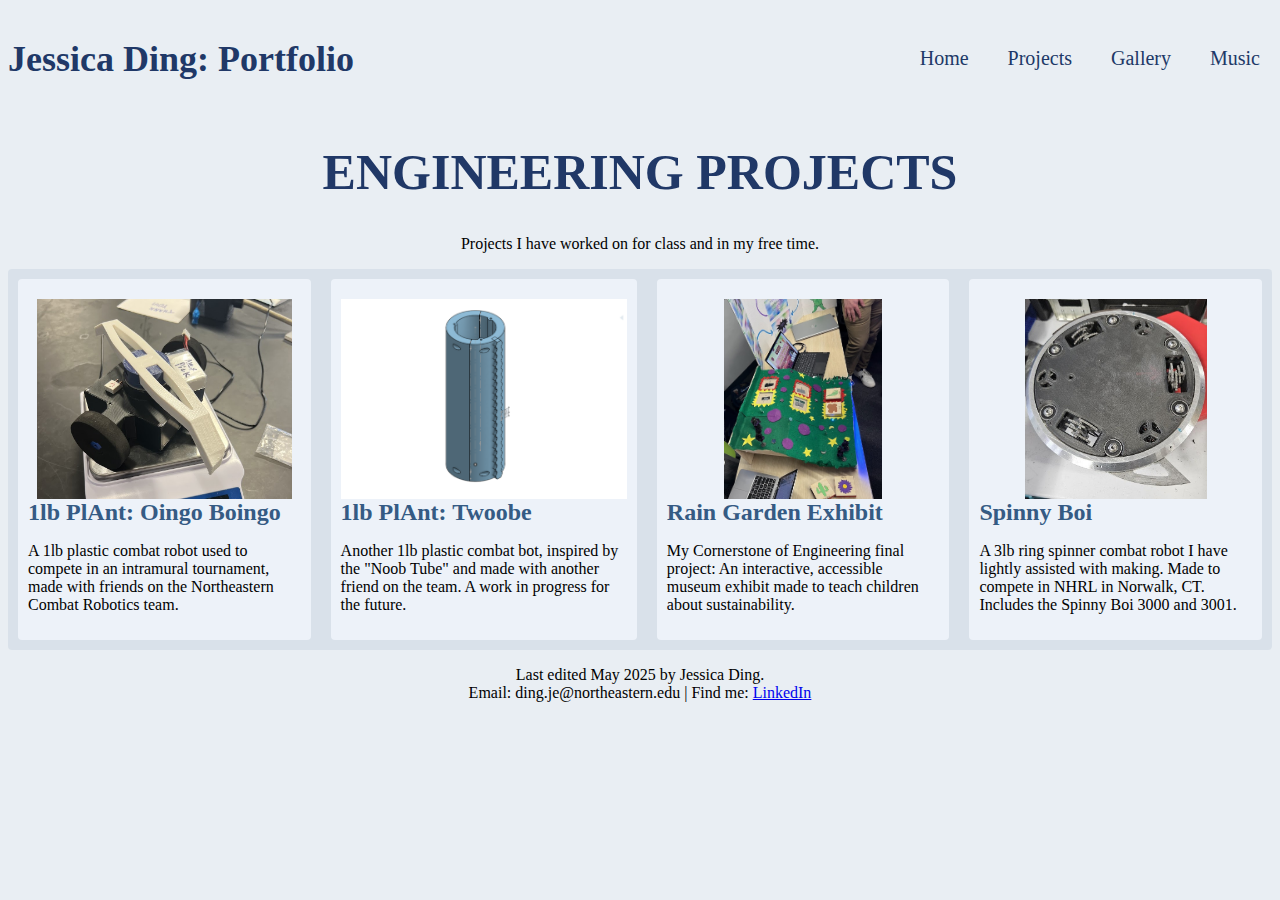
<file: engineering-projects.html>
<!DOCTYPE html>
<html>
<head>
  <meta charset="utf-8">
  <meta name="viewport" content="width=device-width, initial-scale=1">

  <link href="https://cdn.jsdelivr.net/npm/bootstrap@5.3.0-alpha3/dist/css/bootstrap.min.css" rel="stylesheet" integrity="sha384-KK94CHFLLe+nY2dmCWGMq91rCGa5gtU4mk92HdvYe+M/SXH301p5ILy+dN9+nJOZ" crossorigin="anonymous">
  <link rel="stylesheet" href="style.css">

  <script type=text/javascript src=main.js>
  </script>
  
  <title>Engineering Projects</title>

</head>

<body>

<my-header></my-header>
<div class="pt-5 pb-3">
    <h1>ENGINEERING PROJECTS</h1>
    <p class="bodytext-home">Projects I have worked on for class and in my free time.</p>
  </div>

<div class="row">
  <div class="left-border col-sm-2"></div>
  <div class="body-container col py-3 px-3 " >
          <div class="row project-body">
          <div class="project-container">
              <img class ="project-image-cover" src="plant1-onscale-cover.JPG" alt="plastic combat robot placed on top of a scale"></img>
                <a class="pt-2 project-link" href="oingoboingo.html">1lb PlAnt: Oingo Boingo</a>
                  <p>A 1lb plastic combat robot used to compete in an intramural tournament, made with friends on the Northeastern Combat Robotics team.</p>
          </div>
    
          <div class="project-container">
            <img class ="project-image-cover" src="twoobe-wipCAD.png" alt="CAD model of a tube-shaped combat robot"></img>
              <a class="pt-2 project-link" href="twoobe.html">1lb PlAnt: Twoobe</a>
                <p>Another 1lb plastic combat bot, inspired by the "Noob Tube" and made with another friend on the team. A work in progress for the future.</p>
          </div>

          <div class="project-container">
            <img class ="project-image-cover" src="raingarden-full.jpg" alt=""></img>
              <a class="pt-2 project-link" href="raingarden.html">Rain Garden Exhibit</a>
                <p>My Cornerstone of Engineering final project: An interactive, accessible museum exhibit made to teach children about sustainability.</p>
          </div>

          <div class="project-container">
            <img class ="project-image-cover" src="spinnyboi-full.jpeg" alt=""></img>
              <a class="pt-2 project-link" href="spinnyboi.html">Spinny Boi</a>
                <p>A 3lb ring spinner combat robot I have lightly assisted with making. Made to compete in NHRL in Norwalk, CT. Includes the Spinny Boi 3000 and 3001.</p>
          </div>
        </div>
  </div>

  <div class="right-border col-sm-2"></div>
</div>

</body>

<footer>
<my-footer></my-footer>
</footer>

</html>
</file>
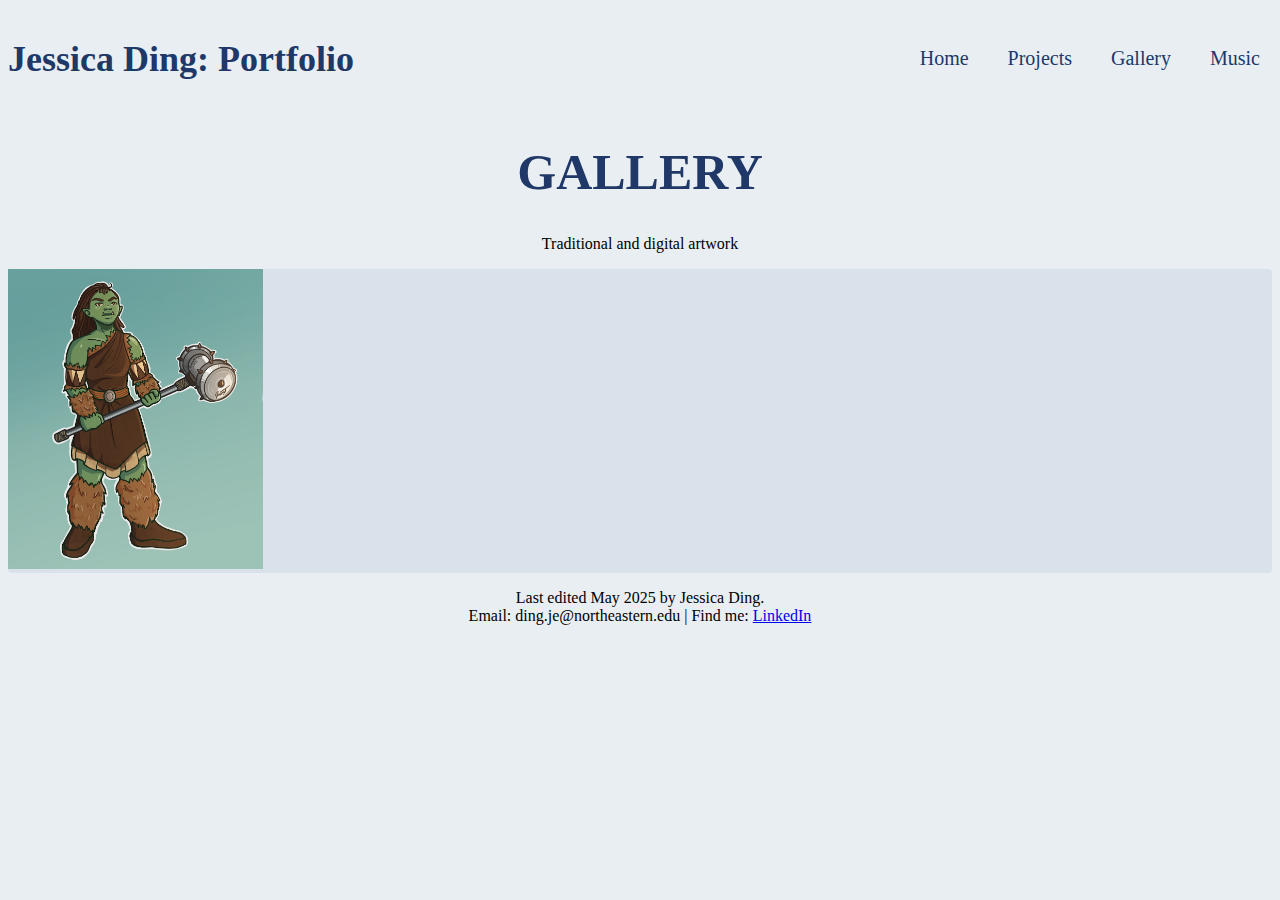
<file: gallery.html>
<!DOCTYPE html>
<html>
<head>
  <meta charset="utf-8">
  <meta name="viewport" content="width=device-width, initial-scale=1">

  <link href="https://cdn.jsdelivr.net/npm/bootstrap@5.3.0-alpha3/dist/css/bootstrap.min.css" rel="stylesheet" integrity="sha384-KK94CHFLLe+nY2dmCWGMq91rCGa5gtU4mk92HdvYe+M/SXH301p5ILy+dN9+nJOZ" crossorigin="anonymous">
  <link rel="stylesheet" href="style.css">

  <script type=text/javascript src=main.js>
  </script>

  <title>Gallery</title>
  
</head>

<body>

<my-header></my-header>
<div class="pt-5 pb-3">
    <h1>GALLERY</h1>
    <p class="bodytext-home">Traditional and digital artwork</p>
  </div>

<div class="row">
  <div class="left-border col-sm-2"></div>
  <div class="body-container col py-3 px-3 " >
    <div class="row">
      <div class="col-sm">
        <img class="gallery-image" height="300px" src="naz.PNG">
      </div>
      <div class="col-sm">
      </div>
      <div class="col-sm">
      </div>
    </div>

  </div>
  <div class="right-border col-sm-2"></div>
</div>


</body>

<footer>
<my-footer></my-footer>
</footer>

</html>
</file>
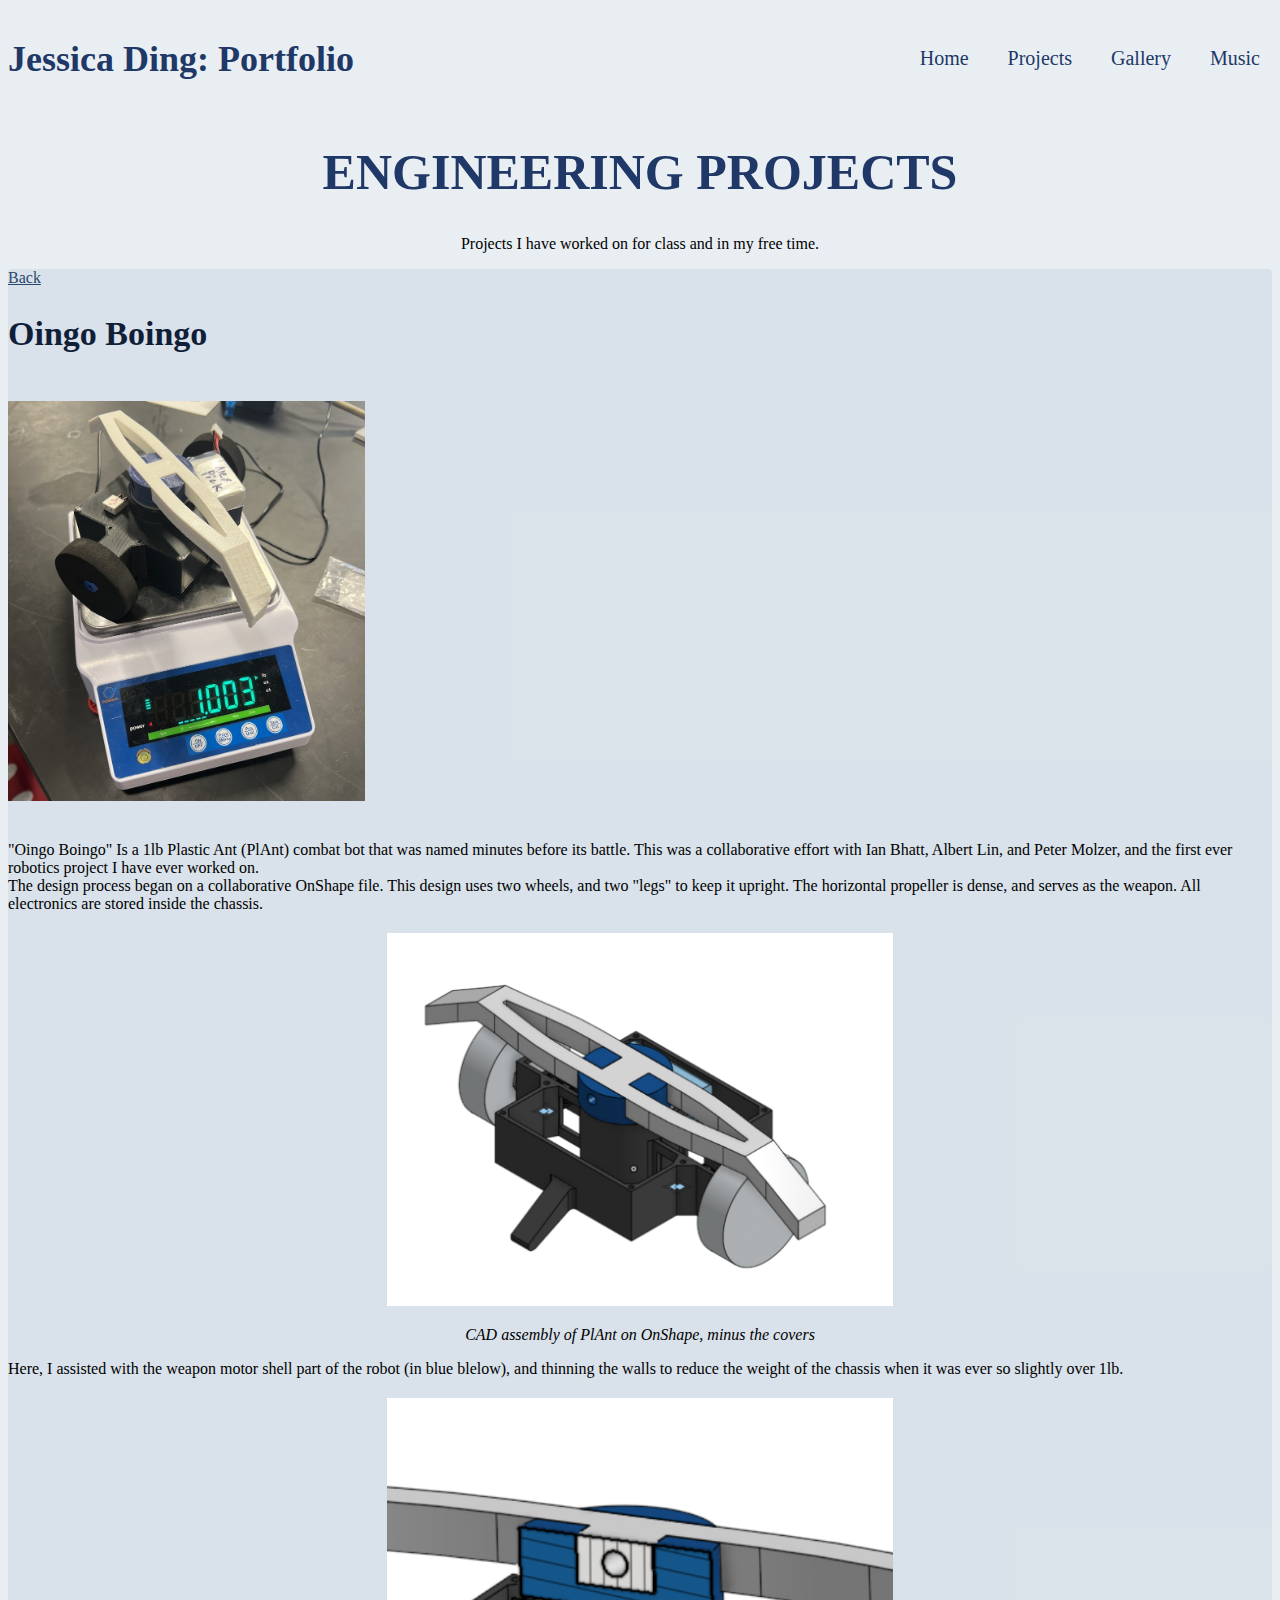
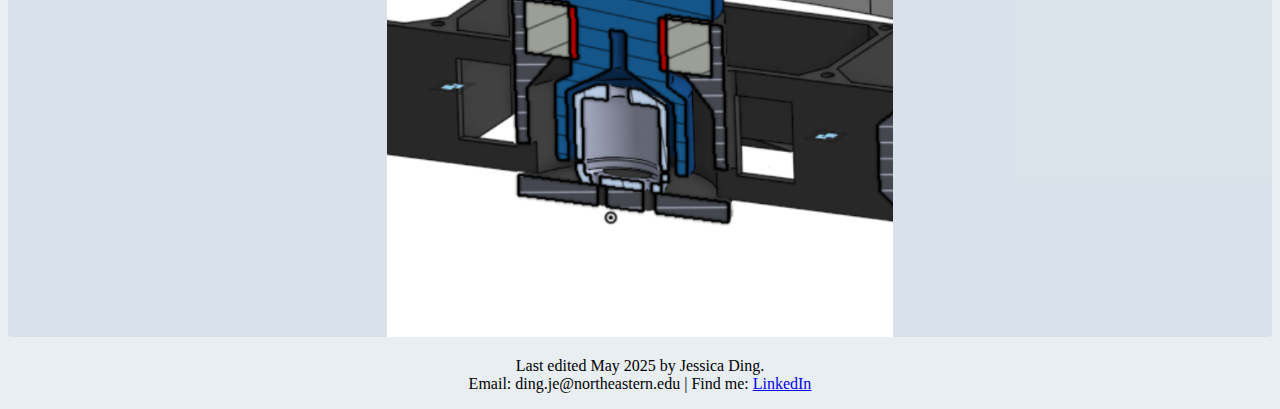
<file: oingoboingo.html>
<!DOCTYPE html>
<html>
<head>
  <meta charset="utf-8">
  <meta name="viewport" content="width=device-width, initial-scale=1">

  <link href="https://cdn.jsdelivr.net/npm/bootstrap@5.3.0-alpha3/dist/css/bootstrap.min.css" rel="stylesheet" integrity="sha384-KK94CHFLLe+nY2dmCWGMq91rCGa5gtU4mk92HdvYe+M/SXH301p5ILy+dN9+nJOZ" crossorigin="anonymous">
  <link rel="stylesheet" href="style.css">

  <script type=text/javascript src=main.js>
  </script>
  
  <title>1lb PlAnt: Oingo Boingo</title>

</head>

<body>

<my-header></my-header>
<div class="pt-5 pb-3">
    <h1>ENGINEERING PROJECTS</h1>
    <p class="bodytext-home">Projects I have worked on for class and in my free time.</p>
</div>

<div class="row">
    <div class="left-border col-sm-2"></div>
    <div class="body-container col py-3 px-3 ">
        <a href="engineering-projects.html">Back</a><br>
        <h2>Oingo Boingo</h2>
        <img src="plant1-onscale.JPG" float="left" height="400px" class="project-image">
        <p>"Oingo Boingo" Is a 1lb Plastic Ant (PlAnt) combat bot that was named minutes before its battle.
            This was a collaborative effort with Ian Bhatt, Albert Lin, and Peter Molzer, and the first ever robotics project I have ever worked on.<br>
            The design process began on a collaborative OnShape file. This design uses two wheels, and two "legs" to keep it upright.
            The horizontal propeller is dense, and serves as the weapon. All electronics are stored inside the chassis.<br>
            <img src="plant1-CAD.png" class="center project-image">
            <p class="caption">CAD assembly of PlAnt on OnShape, minus the covers</p>
            Here, I assisted with the weapon motor shell part of the robot (in blue blelow), and thinning the walls to reduce 
            the weight of the chassis when it was ever so slightly over 1lb.
            <img src="plant1-crosssection.png" class="center project-image">
        </p>
            
        
    </div>

    <div class="right-border col-sm-2"></div>
</div>
</body>

<footer>
<my-footer></my-footer>
</footer>

</html>
</file>
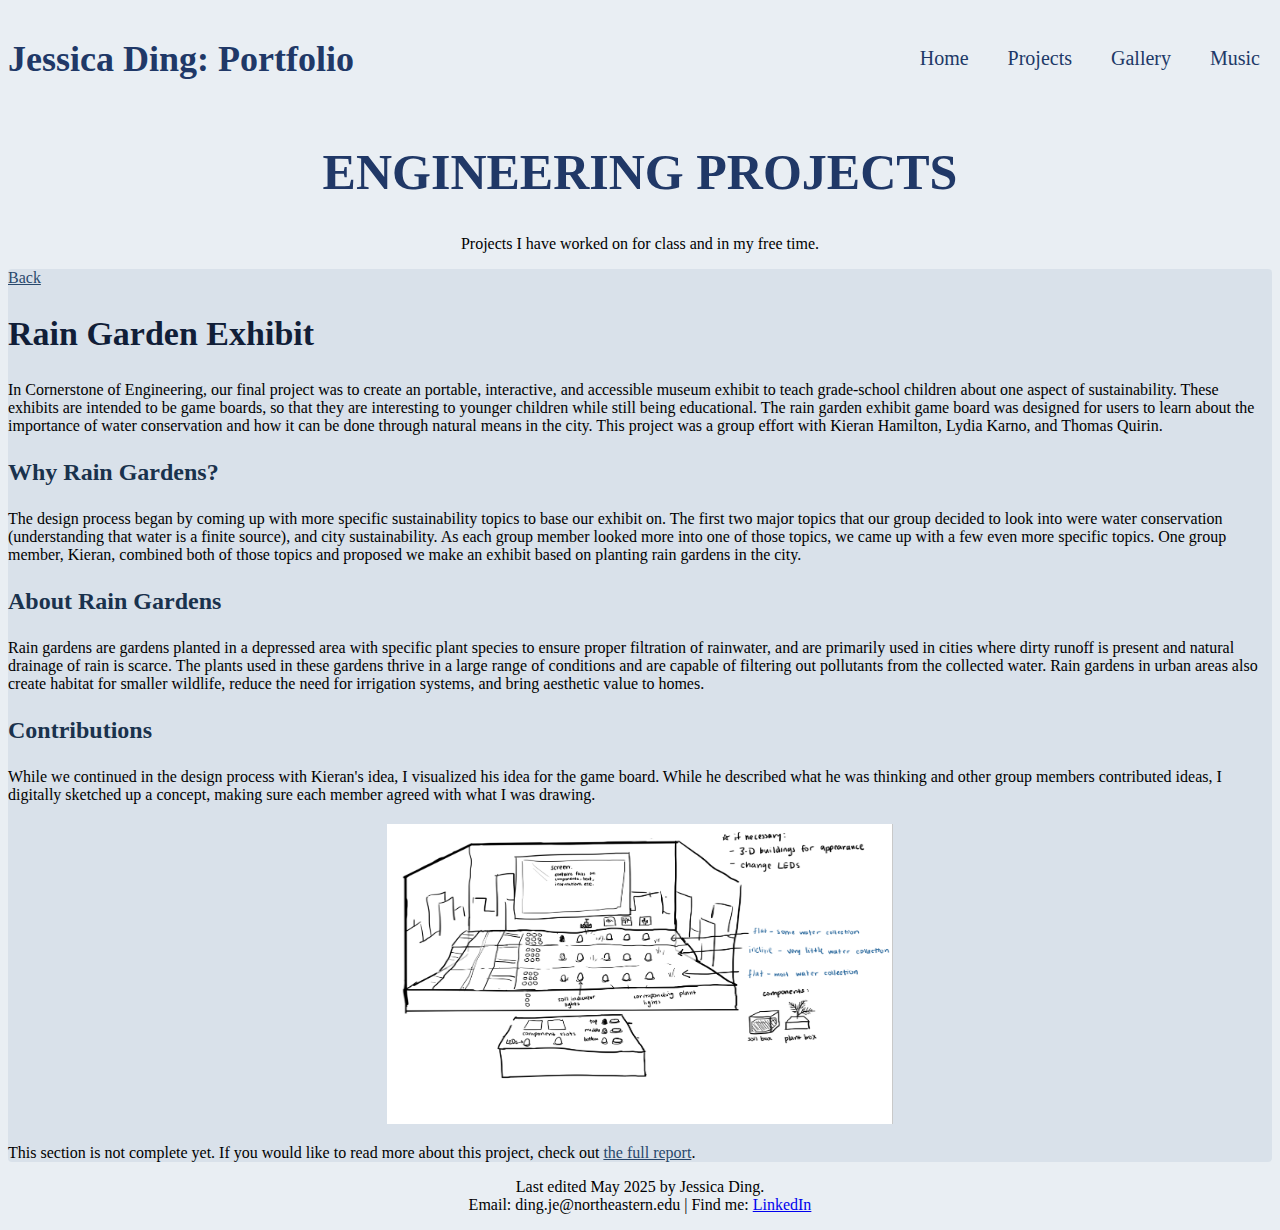
<file: raingarden.html>
<!DOCTYPE html>
<html>
<head>
  <meta charset="utf-8">
  <meta name="viewport" content="width=device-width, initial-scale=1">

  <link href="https://cdn.jsdelivr.net/npm/bootstrap@5.3.0-alpha3/dist/css/bootstrap.min.css" rel="stylesheet" integrity="sha384-KK94CHFLLe+nY2dmCWGMq91rCGa5gtU4mk92HdvYe+M/SXH301p5ILy+dN9+nJOZ" crossorigin="anonymous">
  <link rel="stylesheet" href="style.css">

  <script type=text/javascript src=main.js>
  </script>
  
  <title>1lb PlAnt: Twoobe</title>

</head>

<body>

<my-header></my-header>
<div class="pt-5 pb-3">
    <h1>ENGINEERING PROJECTS</h1>
    <p class="bodytext-home">Projects I have worked on for class and in my free time.</p>
</div>

<div class="row">
    <div class="left-border col-sm-2"></div>
    <div class="body-container col py-3 px-3 " >
        <a href="engineering-projects.html">Back</a><br>
        <h2>Rain Garden Exhibit</h2>
        <p>
            In Cornerstone of Engineering, our final project was to create an portable, interactive, and accessible museum exhibit 
            to teach grade-school children about one aspect of sustainability. These exhibits are intended to be game boards, so that they are interesting to younger children while still being educational.
            The rain garden exhibit game board was designed for users to learn about the importance of water conservation and how it can be done through natural means in the city.
            This project was a group effort with Kieran Hamilton, Lydia Karno, and Thomas Quirin.
        </p>
        <h3>Why Rain Gardens?</h3>
        <p>
            The design process began by coming up with more specific sustainability topics to base our exhibit on. The first two major topics that our group decided to look into were 
            water conservation (understanding that water is a finite source), and city sustainability. As each group member looked more into one of those topics, we came up with a few even more specific topics.
            One group member, Kieran, combined both of those topics and proposed we make an exhibit based on planting rain gardens in the city.
        </p>
        <h3>About Rain Gardens</h3>
        <p>
            Rain gardens are gardens planted in a depressed area with specific plant species to ensure proper filtration of rainwater, and are primarily used in cities where dirty runoff is present and natural drainage of rain is scarce. 
            The plants used in these gardens thrive in a large range of conditions and are capable of filtering out pollutants from the collected water.
            Rain gardens in urban areas also create habitat for smaller wildlife, reduce the need for irrigation systems, and bring aesthetic value to homes.
        </p>
        <h3>Contributions</h3>
        <p>
            While we continued in the design process with Kieran's idea, I visualized his idea for the game board. While he described what he was thinking and other group members contributed ideas,
            I digitally sketched up a concept, making sure each member agreed with what I was drawing.
        </p>
        <img class="center project-image" height="300px" src="raingarden-ideasketch.png">
        <p>
            This section is not complete yet. If you would like to read more about this project, check out <a href="https://drive.google.com/file/d/1kj786DU5PmD2c4GAPGabufNsMYei68R1/view">the full report</a>.
        </p>
            

        </p>
    </div>

    <div class="right-border col-sm-2"></div>
</div>
</body>

<footer>
<my-footer></my-footer>
</footer>

</html>
</file>
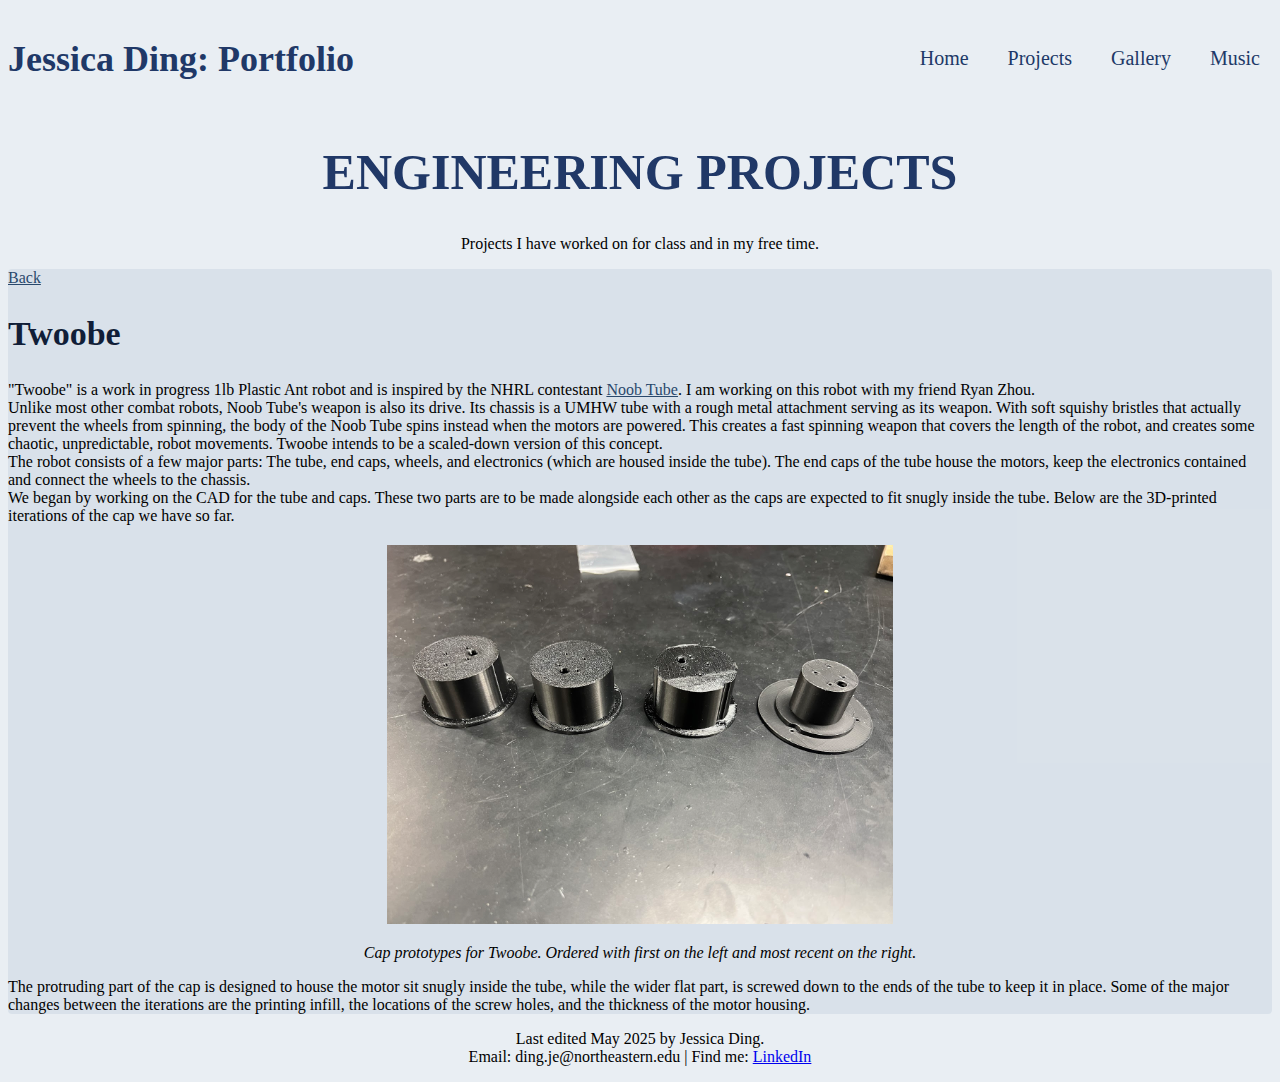
<file: twoobe.html>
<!DOCTYPE html>
<html>
<head>
  <meta charset="utf-8">
  <meta name="viewport" content="width=device-width, initial-scale=1">

  <link href="https://cdn.jsdelivr.net/npm/bootstrap@5.3.0-alpha3/dist/css/bootstrap.min.css" rel="stylesheet" integrity="sha384-KK94CHFLLe+nY2dmCWGMq91rCGa5gtU4mk92HdvYe+M/SXH301p5ILy+dN9+nJOZ" crossorigin="anonymous">
  <link rel="stylesheet" href="style.css">

  <script type=text/javascript src=main.js>
  </script>
  
  <title>1lb PlAnt: Twoobe</title>

</head>

<body>

<my-header></my-header>
<div class="pt-5 pb-3">
    <h1>ENGINEERING PROJECTS</h1>
    <p class="bodytext-home">Projects I have worked on for class and in my free time.</p>
</div>

<div class="row">
    <div class="left-border col-sm-2"></div>
    <div class="body-container col py-3 px-3 " >
        <a href="engineering-projects.html">Back</a><br>
        <p>
            <h2>Twoobe</h2>
            "Twoobe" is a work in progress 1lb Plastic Ant robot and is inspired by the NHRL contestant <a href="https://wiki.nhrl.io/wiki/index.php/Noob_Tube">Noob Tube</a>. I am working on this robot with my friend Ryan Zhou. <br>
            Unlike most other combat robots, Noob Tube's weapon is also its drive. Its chassis is a UMHW tube with a rough metal attachment serving as its weapon. 
            With soft squishy bristles that actually prevent the wheels from spinning,
            the body of the Noob Tube spins instead when the motors are powered. This creates a fast spinning weapon that covers the length of the robot,
            and creates some chaotic, unpredictable, robot movements. Twoobe intends to be a scaled-down version of this concept.<br>
            The robot consists of a few major parts: The tube, end caps, wheels, and electronics (which are housed inside the tube). The end caps of the tube
            house the motors, keep the electronics contained and connect the wheels to the chassis. <br>
            We began by working on the CAD for the tube and caps. These two parts are to be made alongside each other as the caps are expected to fit snugly inside the tube.
            Below are the 3D-printed iterations of the cap we have so far.
           
        </p>
        <img src="twoobe-capiterations.JPG" class="center project-image" alt="Four black plastic 3D-printed caps placed in a line on a table">
        <p class="caption">Cap prototypes for Twoobe. Ordered with first on the left and most recent on the right.</p>
        <p>The protruding part of the cap is designed to house the motor sit snugly inside the tube, while the wider flat part, is screwed down to the ends of the tube to keep it in place.
            Some of the major changes between the iterations are the printing infill, the locations
            of the screw holes, and the thickness of the motor housing.
        </p>
    </div>

    <div class="right-border col-sm-2"></div>
</div>
</body>

<footer>
<my-footer></my-footer>
</footer>

</html>
</file>
<file: style.css>
@media screen and (max-width:768px) {
    /* sidebar collapse at small screen width */
        
    }

@media screen and (min-width:768px) {
    /* mobile friendly "side"bar (it's actually on the bottom) invisible at larger screen width */
        

    }

body{
    background-color:#e9eef3;
}

.center{
    display: block;
    margin-left: auto;
    margin-right: auto;
    width: 40%;
}

h1{
    text-align:center;
    color:#203867;
    font-size:50px;
}

h2{
    text-align:left;
    color:#111e38;
    font-size:34px;
}

h3{
    font-size:24px;
    color:#1a324d
}

h4{
    font-size:24px;
    color:#355b84
}

h6{
    color:rgb(59, 59, 59);
}

.message{
    background-color:#EDF2F9;
    border-radius:4px;
    padding-top:10px;
    padding-left:10px;
    padding-bottom:2px;
}

.message p{
    font-weight:bold;
}

.body-container{
    background-color:#375e8b16;
    /*margin:20px;*/
    border-radius:4px;
    /*padding:20px;*/
}

.body-container a{
    color:#29486c;
    font-size:16px;
}

.footer-text{
    text-align:center;
    
}

.footer-list{
    text-align:center;
    list-style-type:none;
}

.header-container{
    display:flex;
    justify-content: space-between;
    align-items:center;
}

.header-text{
    text-align:left;
    color:#203867;
    font-size:36px;
}

.navbar ul{
    list-style:none;
    margin:0;
    padding-right:10;
    display:flex;
    gap:15px;
}

.navbar ul li{
    display:inline;
}

.navbar ul li a {
    font-size:20px;
    text-decoration:none;
    padding: 8px 12px;
    color:#203867;
    transition: 0.3s;
}

.navbar ul li a:hover{
    color:#5e83aa;
    transition: 0.2s;
}

.bodytext-home{
    text-align:center;
}

.bodytext-link{
    font-size:12px;
}

.project-container{
    display:inline-block;
    background-color:#EDF2F9;
    width:300px;
    /*height:400px;*/
    margin:10px;
    padding:10px;
    border-radius:4px;
}

.project-image-cover{
    display: block;
    margin-left: auto;
    margin-right: auto;
    height:200px;
    padding-top:10px;
}

.project-image{
    margin-bottom:20px;
    margin-top:20px;
}

.project-body{
    display: flex;
    justify-content: center; /* Centers columns horizontally */
    align-items: center; /* Centers columns vertically (if parent has height) */
}

.project-link{
    font-size:24px !important;
    color:#355b84 !important;
    text-decoration:none;
    font-weight:600;
}

.project-link:hover{
    color:#5e83aa !important;
    transition: 0.2s;
}

.caption{
    text-align:center;
    font-style:italic;
}

.collection-image{
    display: block;
    margin-left: auto;
    margin-right: auto;
    height:200px;
    padding-top:10px;
}

.gallery-image{
    object-fit:contain;
}
</file>
